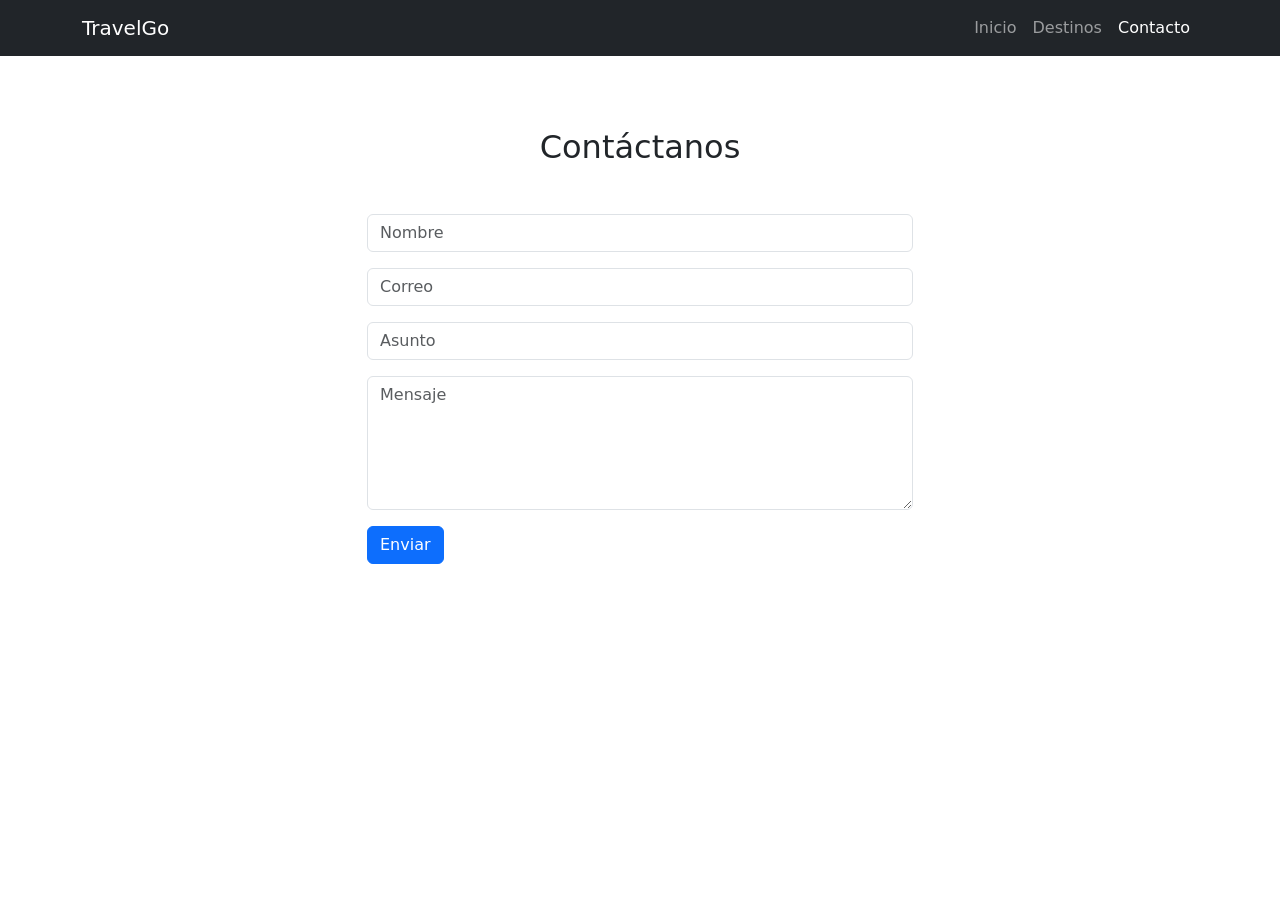
<file: contacto.html>
<!DOCTYPE html>
<html lang="es">
<head>
    <meta charset="UTF-8">
    <meta name="viewport" content="width=device-width, initial-scale=1.0">
    <title>Contacto</title>

    <link rel="stylesheet" href="style.css">

    <link href="https://cdn.jsdelivr.net/npm/bootstrap@5.3.3/dist/css/bootstrap.min.css" rel="stylesheet">
</head>
<body>

    <nav class="navbar navbar-expand-lg navbar-dark bg-dark fixed-top">

    <div class="container">

        <a class="navbar-brand" href="index.html">
            TravelGo
        </a>

        <button class="navbar-toggler" type="button" data-bs-toggle="collapse" data-bs-target="#menu">
            <span class="navbar-toggler-icon"></span>
        </button>

        <div class="collapse navbar-collapse" id="menu">

            <ul class="navbar-nav ms-auto">

                <li class="nav-item">
                    <a class="nav-link" href="index.html">
                        Inicio
                    </a>
                </li>

                <li class="nav-item">
                    <a class="nav-link" href="destinos.html">
                        Destinos
                    </a>
                </li>

                <li class="nav-item">
                    <a class="nav-link active" href="contacto.html">
                        Contacto
                    </a>
                </li>

            </ul>

        </div>

    </div>

</nav>

    <section class="container py-5 contacto-section">

        <h2 class="text-center mb-5">
            Contáctanos
        </h2>

        <div class="row justify-content-center">

            <div class="col-md-6">

                <form>

                    <div class="mb-3">
                        <input type="text" class="form-control" placeholder="Nombre">
                    </div>

                    <div class="mb-3">
                        <input type="email" class="form-control" placeholder="Correo">
                    </div>

                    <div class="mb-3">
                        <input type="text" class="form-control" placeholder="Asunto">
                    </div>

                    <div class="mb-3">
                        <textarea class="form-control" rows="5" placeholder="Mensaje"></textarea>
                    </div>

                    <button class="btn btn-primary">
                        Enviar
                    </button>

                </form>

            </div>

        </div>

    </section>

    <script src="https://cdn.jsdelivr.net/npm/bootstrap@5.3.3/dist/js/bootstrap.bundle.min.js"></script>

</body>
</html>
</file>
<file: style.css>
body{
    font-family: Arial, Helvetica, sans-serif;
    min-height: 100vh;
    display: flex;
    flex-direction: column;
}

.hero-image{
    height: 100vh;
    object-fit: cover;
}

.hero-content{
    position: absolute;
    top: 50%;
    left: 50%;
    transform: translate(-50%,-50%);
    text-align: center;
    color: white;
    background-color: rgba(0,0,0,0.5);
    padding: 20px;
    border-radius: 10px;
}

.card img{
    height: 250px;
    object-fit: cover;
}
.bg-dark.text-white{
    margin-top: auto;
}

.contacto-section{
    margin-top: 80px;
}
</file>
